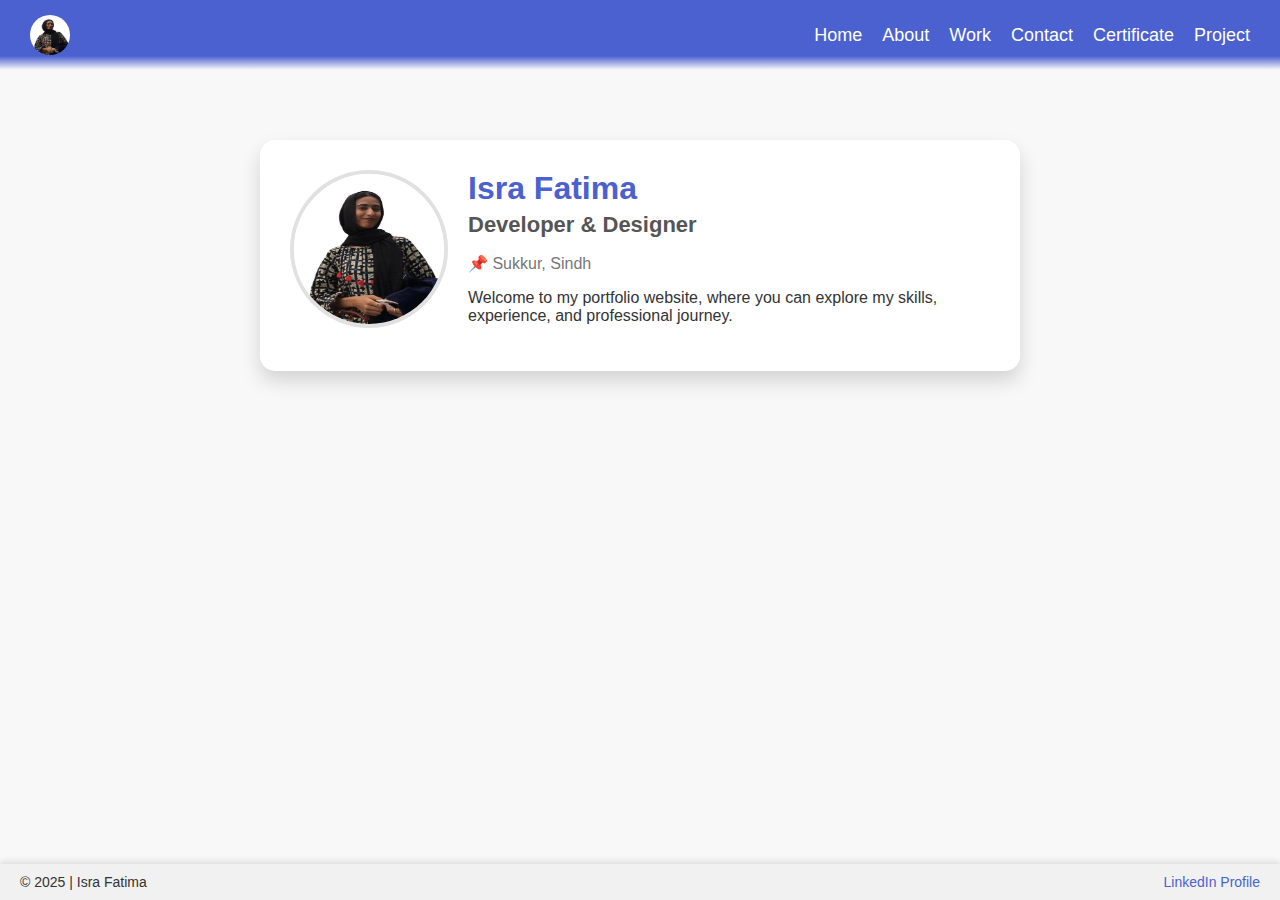
<file: index.html>
<!DOCTYPE html>
<html lang="en">
<head>
    <meta charset="UTF-8">
    <meta name="viewport" content="width=device-width, initial-scale=1.0">
    <title>Isra Fatima</title>
    <style>
        body {
            margin: 0;
            font-family: "Poppins", sans-serif;
            background-color: #f8f8f8;
            color: #333;
            overflow-x: hidden;
            min-height: 100vh;
            display: flex;
            flex-direction: column;
        }

        header {
            background: linear-gradient(to bottom, rgb(75, 97, 208) 80%, rgba(255, 255, 255, 0.3) 100%);
            color: white;
            padding: 15px 30px;
            display: flex;
            align-items: center;
            justify-content: space-between;
        }

        .navbar {
            display: flex;
            align-items: center;
            width: 100%;
            justify-content: space-between;
        }

        .navbar img {
            width: 40px;
            height: 40px;
            border-radius: 50%;
            margin-right: 10px;
        }

        .nav-links {
            display: flex;
            list-style: none;
            margin: 0;
            padding: 0;
            gap: 20px;
        }

        .nav-links a {
            color: white;
            text-decoration: none;
            font-size: 18px;
        }

        /* Hamburger Menu Button */
        .hamburger {
            display: none;
            flex-direction: column;
            gap: 5px;
            cursor: pointer;
        }

        .hamburger div {
            width: 25px;
            height: 3px;
            background-color: white;
        }

        /* Dropdown Menu */
        .nav-links.mobile {
            display: none;
            flex-direction: column;
            position: absolute;
            top: 70px;
            right: 30px;
            background-color: rgb(75, 97, 208);
            padding: 10px;
            border-radius: 8px;
            box-shadow: 0 4px 6px rgba(0, 0, 0, 0.2);
        }

        .nav-links.mobile a {
            padding: 10px 15px;
            border-bottom: 1px solid rgba(255, 255, 255, 0.2);
        }

        .nav-links.mobile a:last-child {
            border-bottom: none;
        }

        /* Responsive Styles */
        @media (max-width: 768px) {
            .nav-links {
                display: none;
            }

            .hamburger {
                display: flex;
            }

            .nav-links.mobile.show {
                display: flex;
            }
        }

        .profile-section {
            max-width: 700px;
            margin: 70px auto;
            padding: 30px;
            background: white;
            border-radius: 15px;
            box-shadow: 0 10px 20px rgba(0, 0, 0, 0.15);
            text-align: left;
        }

        .profile-section img {
            float: left;
            width: 150px;
            height: 150px;
            border-radius: 50%;
            border: 4px solid #e1e1e1;
            margin-right: 20px;
        }

        .profile-section h1 {
            margin: 0;
            color: rgb(75, 97, 208);
            font-size: 32px;
        }

        .profile-section h2 {
            margin: 5px 0;
            color: #555;
            font-size: 22px;
        }

        .profile-section .location {
            font-size: 16px;
            color: #777;
            margin-bottom: 15px;
        }

        footer {
            padding: 10px 20px;
            font-size: 14px;
            background-color: #f1f1f1;
            display: flex;
            justify-content: space-between;
            align-items: center;
            margin-top: auto;
            width: 100%;
            box-sizing: border-box;
            box-shadow: 0 -3px 6px rgba(0, 0, 0, 0.1);
        }

        .footer-right a {
            color: rgb(75, 97, 208);
            text-decoration: none;
            font-size: 14px;
            white-space: nowrap;
        }
    </style>
</head>
<body>

<header>
    <div class="navbar">
        <img src="profile.jpg" alt="Profile Picture">
        <!-- Hamburger Menu -->
        <div class="hamburger" onclick="toggleMenu()">
            <div></div>
            <div></div>
            <div></div>
        </div>
        <!-- Navigation Links -->
        <ul class="nav-links">
            <li><a href="index.html">Home</a></li>
            <li><a href="about.html">About</a></li>
            <li><a href="work.html">Work</a></li>
            <li><a href="contact.html">Contact</a></li>
            <li><a href="certificate.html">Certificate</a></li>
            <li><a href="projects.html">Project</a></li>
        </ul>
        <!-- Mobile Links -->
        <ul class="nav-links mobile">
            <li><a href="index.html">Home</a></li>
            <li><a href="about.html">About</a></li>
            <li><a href="work.html">Work</a></li>
            <li><a href="contact.html">Contact</a></li>
            <li><a href="certificate.html">Certificate</a></li>
            <li><a href="projects.html">Project</a></li>
        </ul>
    </div>
</header>

<div class="profile-section">
    <img src="profile.jpg" alt="Profile Picture">
    <h1>Isra Fatima</h1>
    <h2>Developer & Designer</h2>
    <p class="location">&#x1f4cc; Sukkur, Sindh</p>
    <p>Welcome to my portfolio website, where you can explore my skills, experience, and professional journey.</p>
</div>

<footer>
    <div class="footer-left">&copy; 2025 | Isra Fatima</div>
    <div class="footer-right">
        <a href="https://www.linkedin.com/in/isra-fatima-64b734286/">LinkedIn Profile</a>
    </div>
</footer>

<script>
    function toggleMenu() {
        const mobileMenu = document.querySelector('.nav-links.mobile');
        mobileMenu.classList.toggle('show');
    }
</script>

</body>
</html>
</file>
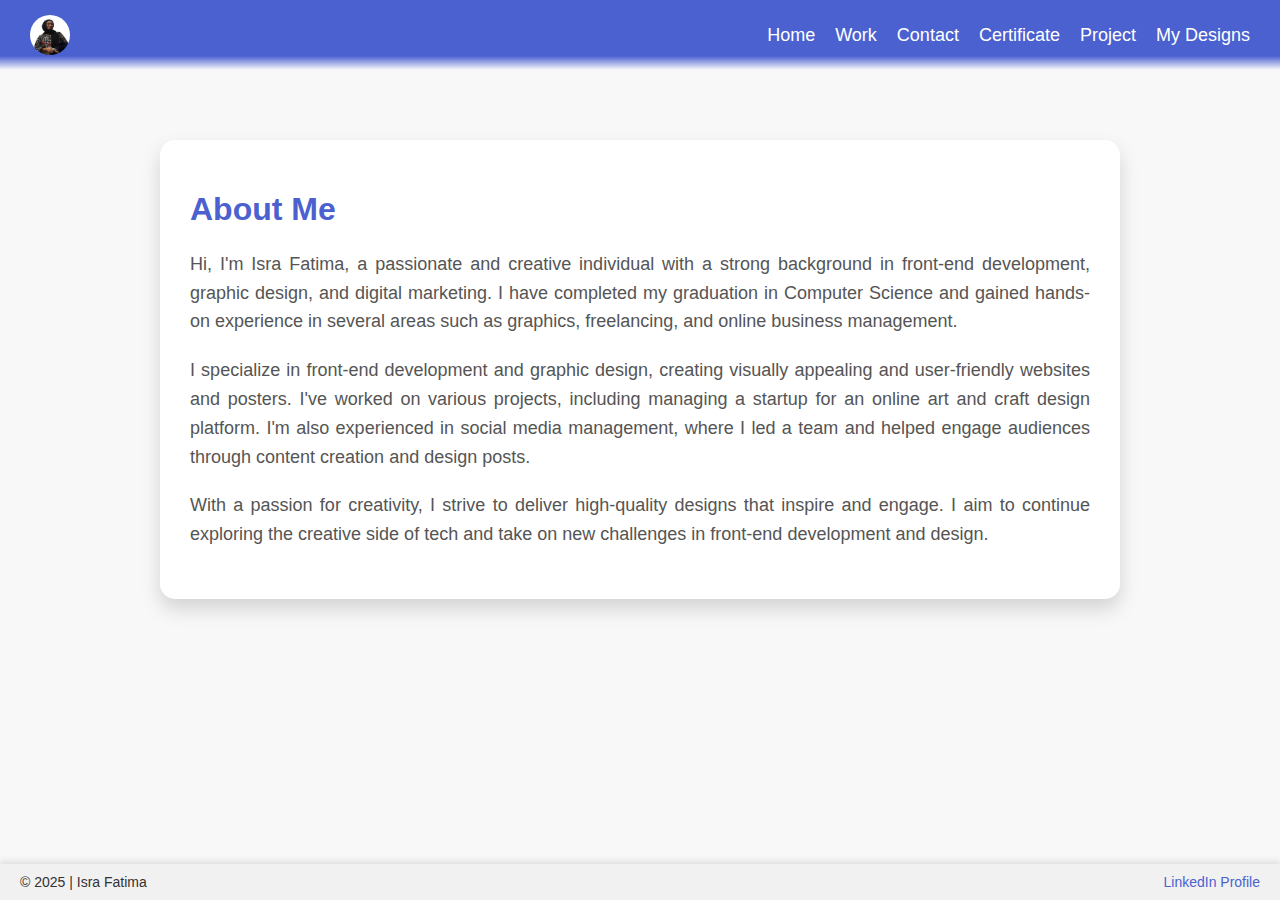
<file: about.html>
<!DOCTYPE html>
<html lang="en">
<head>
    <meta charset="UTF-8">
    <meta name="viewport" content="width=device-width, initial-scale=1.0">
    <title>About - Isra Fatima</title>
    <style>
        body {
            margin: 0;
            font-family: "Poppins", sans-serif;
            background-color: #f8f8f8;
            color: #333;
            display: flex;
            flex-direction: column;
            min-height: 100vh;
        }

        header {
            background: linear-gradient(to bottom, rgb(75, 97, 208) 80%, rgba(255, 255, 255, 0.3) 100%);
            color: white;
            padding: 15px 30px;
            display: flex;
            align-items: center;
            justify-content: space-between;
        }

        .navbar {
            width: 100%;
            display: flex;
            align-items: center;
            justify-content: space-between;
        }

        .navbar img {
            width: 40px;
            height: 40px;
            border-radius: 50%;
            margin-right: 10px;
        }

        nav ul {
            list-style: none;
            margin: 0;
            padding: 0;
            display: flex;
            gap: 20px;
        }

        nav ul li {
            display: inline;
        }

        nav ul li a {
            color: white;
            text-decoration: none;
            font-size: 18px;
        }

        /* Hamburger Menu */
        .hamburger {
            display: none;
            flex-direction: column;
            justify-content: space-between;
            width: 30px;
            height: 25px;
            cursor: pointer;
        }

        .hamburger div {
            background-color: white;
            height: 4px;
            width: 100%;
            border-radius: 5px;
        }

        /* Mobile Navigation */
        .nav-links {
            display: flex;
        }

        .nav-links.mobile {
            display: none;
            flex-direction: column;
            position: absolute;
            top: 70px;
            right: 30px;
            background-color: rgb(75, 97, 208);
            padding: 10px;
            border-radius: 8px;
            box-shadow: 0 4px 6px rgba(0, 0, 0, 0.2);
        }

        .nav-links.mobile a {
            padding: 10px 15px;
            border-bottom: 1px solid rgba(255, 255, 255, 0.2);
        }

        .nav-links.mobile a:last-child {
            border-bottom: none;
        }

        @media (max-width: 768px) {
            .nav-links {
                display: none;
            }

            .hamburger {
                display: flex;
            }

            .nav-links.mobile.show {
                display: flex;
            }
        }

        /* About Section */
        .about-section {
            max-width: 900px;
            margin: 70px auto;
            padding: 30px;
            background: white;
            border-radius: 15px;
            box-shadow: 0 10px 20px rgba(0, 0, 0, 0.15);
        }

        .about-section h1 {
            color: rgb(75, 97, 208);
            font-size: 32px;
        }

        .about-section p {
            font-size: 18px;
            line-height: 1.6;
            margin-bottom: 20px;
            text-align: justify;
            color: #555;
        }

        footer {
            padding: 10px 20px;
            font-size: 14px;
            background-color: #f1f1f1;
            display: flex;
            justify-content: space-between;
            align-items: center;
            margin-top: auto;
            width: 100%;
            box-sizing: border-box;
            box-shadow: 0 -3px 6px rgba(0, 0, 0, 0.1);
        }

        .footer-right a {
            color: rgb(75, 97, 208);
            text-decoration: none;
            font-size: 14px;
            white-space: nowrap;
        }
    </style>
</head>
<body>

    <header>
        <div class="navbar">
            <img src="profile.jpg" alt="Profile Picture">
            <nav>
                <ul class="nav-links">
                    <li><a href="index.html">Home</a></li>
                    <li><a href="work.html">Work</a></li>
                    <li><a href="contact.html">Contact</a></li>
                    <li><a href="certificate.html">Certificate</a></li>
                    <li><a href="projects.html">Project</a></li>
                    <li><a href="Mydesigns.html">My Designs</a></li>
                </ul>
                <!-- Hamburger Menu for Mobile View -->
                <div class="hamburger" onclick="toggleMenu()">
                    <div></div>
                    <div></div>
                    <div></div>
                </div>
                <ul class="nav-links mobile">
                    <li><a href="index.html">Home</a></li>
                    <li><a href="work.html">Work</a></li>
                    <li><a href="contact.html">Contact</a></li>
                    <li><a href="certificate.html">Certificate</a></li>
                    <li><a href="projects.html">Project</a></li>
                    <li><a href="Mydesigns.html">My Designs</a></li>
                </ul>
            </nav>
        </div>
    </header>

    <div class="about-section">
        <h1>About Me</h1>
        <p>
            Hi, I'm Isra Fatima, a passionate and creative individual with a strong background in front-end development, graphic design, and digital marketing. I have completed my graduation in Computer Science and gained hands-on experience in several areas such as graphics, freelancing, and online business management.
        </p>
        <p>
            I specialize in front-end development and graphic design, creating visually appealing and user-friendly websites and posters. I've worked on various projects, including managing a startup for an online art and craft design platform. I'm also experienced in social media management, where I led a team and helped engage audiences through content creation and design posts.
        </p>
        <p>
            With a passion for creativity, I strive to deliver high-quality designs that inspire and engage. I aim to continue exploring the creative side of tech and take on new challenges in front-end development and design.
        </p>
    </div>

    <footer>
        <div class="footer-left">&copy; 2025 | Isra Fatima</div>
        <div class="footer-right"><a href="https://www.linkedin.com/in/isra-fatima-64b734286/">LinkedIn Profile</a></div>
    </footer>

    <script>
        function toggleMenu() {
            const mobileMenu = document.querySelector('.nav-links.mobile');
            mobileMenu.classList.toggle('show');
        }
    </script>

</body>
</html>
</file>
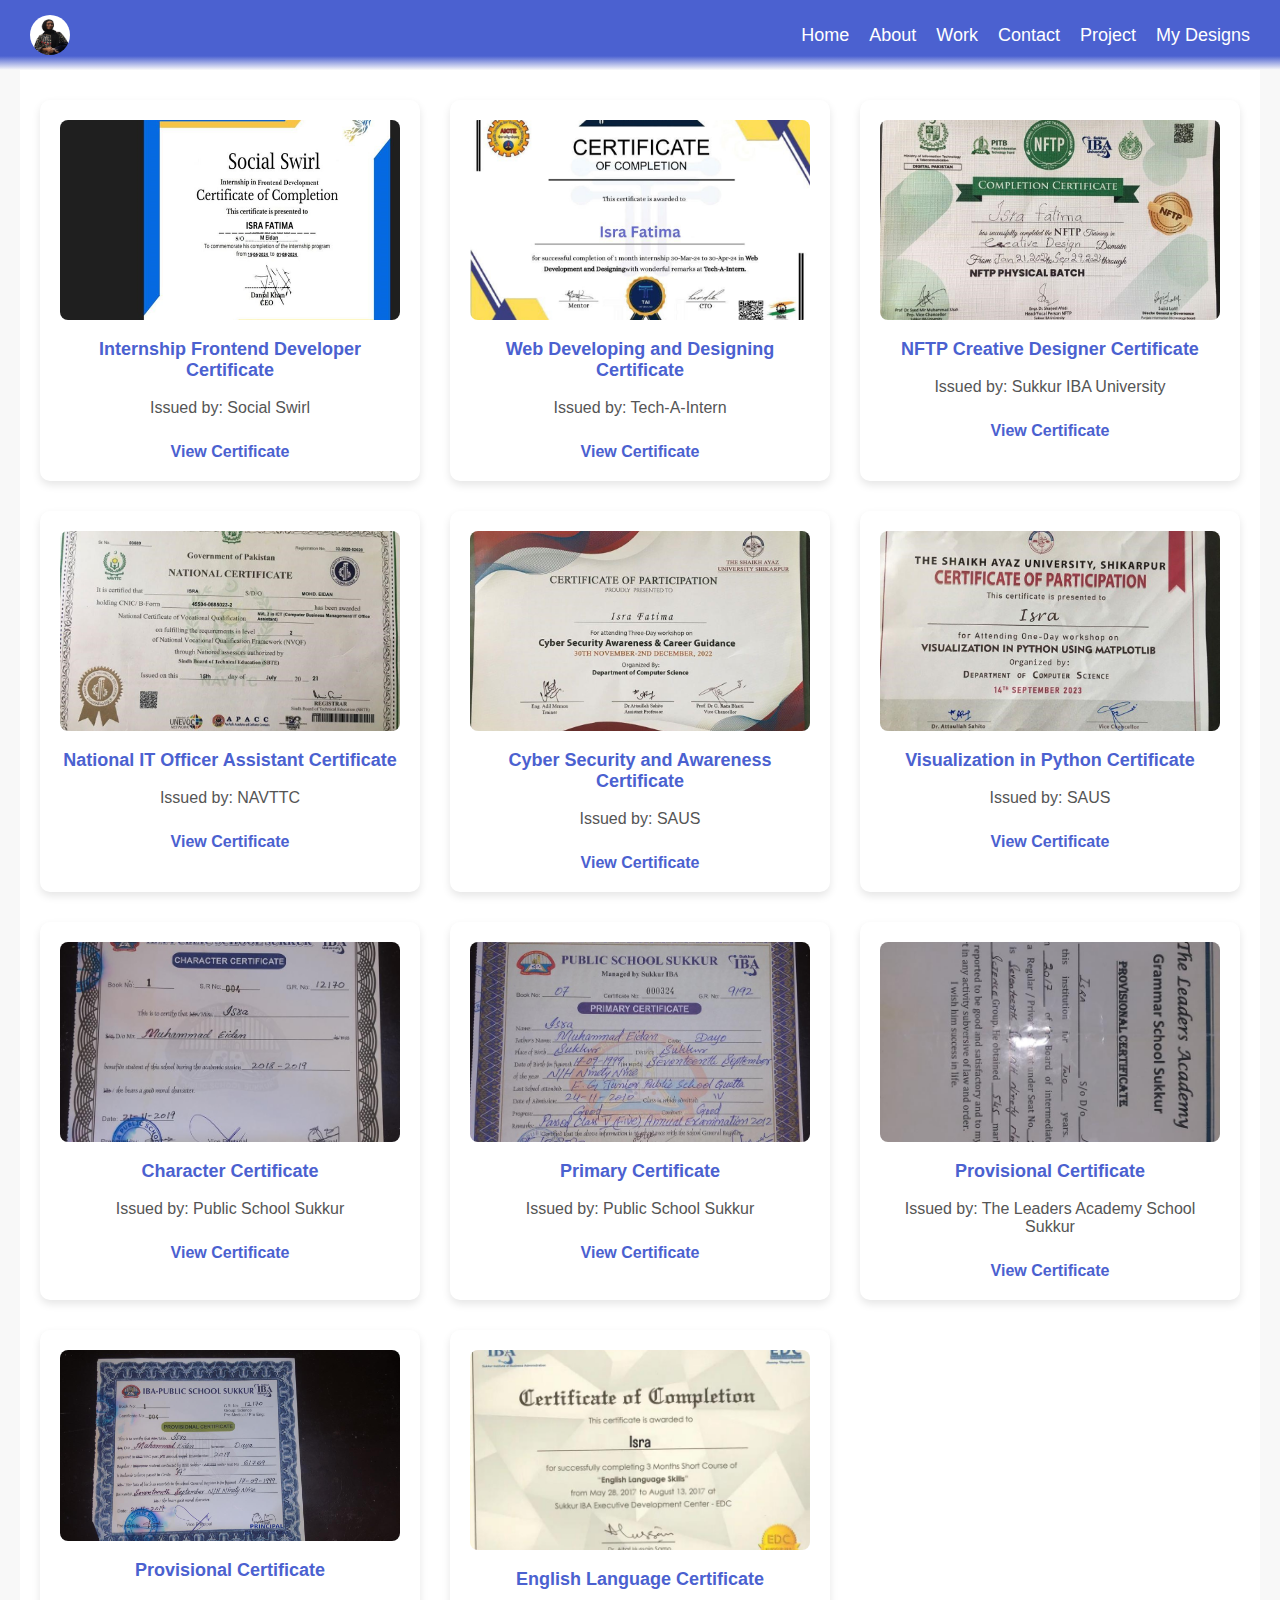
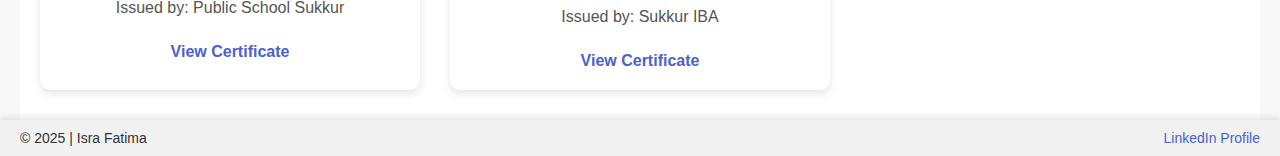
<file: certificate.html>
<!DOCTYPE html>
<html lang="en">
<head>
    <meta charset="UTF-8">
    <meta name="viewport" content="width=device-width, initial-scale=1.0">
    <title>Certificates - Isra Fatima</title>
    <style>
        body {
            margin: 0;
            font-family: "Poppins", sans-serif;
            background-color: #f8f8f8;
            color: #333;
            overflow-x: hidden;
            min-height: 100vh;
            display: flex;
            flex-direction: column;
        }

        header {
            background: linear-gradient(to bottom, rgb(75, 97, 208) 80%, rgba(255, 255, 255, 0.3) 100%);
            color: white;
            padding: 15px 30px;
            display: flex;
            align-items: center;
            justify-content: space-between;
        }

        .navbar {
            display: flex;
            align-items: center;
            justify-content: space-between;
            width: 100%;
        }

        .navbar img {
            width: 40px;
            height: 40px;
            border-radius: 50%;
            margin-right: 10px;
        }

        nav ul {
            list-style: none;
            margin: 0;
            padding: 0;
            display: flex;
            gap: 20px;
        }

        nav ul li a {
            color: white;
            text-decoration: none;
            font-size: 18px;
        }

        .menu-icon {
            display: none;
            font-size: 30px;
            cursor: pointer;
        }

        /* Certificates Section */
        .certificates-section {
            display: grid;
            grid-template-columns: repeat(auto-fit, minmax(300px, 1fr));
            gap: 30px;
            padding: 30px 20px;
            background-color: #ffffff;
            max-width: 1200px;
            margin: 0 auto;
        }

        .certificate-card {
            background-color: white;
            border-radius: 10px;
            box-shadow: 0 4px 8px rgba(0, 0, 0, 0.1);
            padding: 20px;
            text-align: center;
            transition: transform 0.3s ease;
        }

        .certificate-card:hover {
            transform: translateY(-10px);
        }

        .certificate-card img {
            width: 100%;
            max-height: 200px;
            object-fit: cover;
            border-radius: 8px;
        }

        .certificate-card h3 {
            color: rgb(75, 97, 208);
            margin-top: 15px;
            font-size: 18px;
        }

        .certificate-card p {
            color: #555;
            font-size: 16px;
            margin-top: 10px;
        }

        .certificate-card a {
            color: rgb(75, 97, 208);
            font-weight: 600;
            text-decoration: none;
            display: inline-block;
            margin-top: 10px;
        }

        .certificate-card a:hover {
            text-decoration: underline;
        }

        /* Footer */
        footer {
            padding: 10px 20px;
            font-size: 14px;
            background-color: #f1f1f1;
            display: flex;
            justify-content: space-between;
            align-items: center;
            margin-top: auto;
            width: 100%;
            box-sizing: border-box;
            box-shadow: 0 -3px 6px rgba(0, 0, 0, 0.1);
        }

        .footer-right a {
            color: rgb(75, 97, 208);
            text-decoration: none;
            font-size: 14px;
        }

        /* Responsive Fixes */
        @media (max-width: 768px) {
            .certificates-section {
                gap: 20px;
                grid-template-columns: 1fr; /* One column for smaller screens */
            }
            .certificate-card img {
                max-height: 180px;
            }

            .menu-icon {
                display: block;
            }

            nav ul {
                display: none;
                flex-direction: column;
                position: absolute;
                top: 60px;
                right: 20px;
                background: linear-gradient(to bottom, rgb(75, 97, 208) 80%, rgba(255, 255, 255, 0.3) 100%);
                padding: 10px;
                border-radius: 10px;
            }

            nav ul li {
                margin: 10px 0;
            }

            nav ul li a {
                font-size: 18px;
            }

            nav ul.show {
                display: flex;
            }
        }

        @media (max-width: 480px) {
            nav ul li a {
                font-size: 16px;
            }
            .certificate-card h3 {
                font-size: 16px;
            }
            .certificate-card p {
                font-size: 14px;
            }
        }
    </style>
</head>
<body>

<header>
    <div class="navbar">
        <img src="profile.jpg" alt="Profile Picture">
        <nav>
            <ul class="nav-links">
                <li><a href="index.html">Home</a></li>
                <li><a href="about.html">About</a></li>
                <li><a href="work.html">Work</a></li>
                <li><a href="contact.html">Contact</a></li>
                <li><a href="projects.html">Project</a></li>
                <li><a href="Mydesigns.html">My Designs</a></li>
            </ul>
            <span class="menu-icon" onclick="toggleMenu()">&#9776;</span>
        </nav>
    </div>
</header>

<!-- Certificates Section -->
<div class="certificates-section">
    <div class="certificate-card">
        <img src="WhatsApp Image 6.png" alt="Certificate 6">
        <h3>Internship Frontend Developer Certificate</h3>
        <p>Issued by: Social Swirl</p>
        <a href="WhatsApp Image 6.png" target="_blank">View Certificate</a>
    </div>
    <div class="certificate-card">
        <img src="WhatsApp Image 7.png" alt="Certificate 7">
        <h3>Web Developing and Designing Certificate</h3>
        <p>Issued by: Tech-A-Intern</p>
        <a href="WhatsApp Image 7.png" target="_blank">View Certificate</a>
    </div>
    <div class="certificate-card">
        <img src="WhatsApp Image 10.png" alt="Certificate 10">
        <h3>NFTP Creative Designer Certificate</h3>
        <p>Issued by: Sukkur IBA University</p>
        <a href="WhatsApp Image 10.png" target="_blank">View Certificate</a>
    </div>
    <div class="certificate-card">
        <img src="WhatsApp Image 11.png" alt="Certificate 11">
        <h3>National IT Officer Assistant Certificate</h3>
        <p>Issued by: NAVTTC</p>
        <a href="WhatsApp Image 11.png" target="_blank">View Certificate</a>
    </div>
    <div class="certificate-card">
        <img src="WhatsApp Image 8.png" alt="Certificate 8">
        <h3>Cyber Security and Awareness Certificate</h3>
        <p>Issued by: SAUS</p>
        <a href="WhatsApp Image 8.png" target="_blank">View Certificate</a>
    </div>
    <div class="certificate-card">
        <img src="WhatsApp Image 9.png" alt="Certificate 9">
        <h3>Visualization in Python Certificate</h3>
        <p>Issued by: SAUS</p>
        <a href="WhatsApp Image 9.png" target="_blank">View Certificate</a>
    </div>
    <div class="certificate-card">
        <img src="WhatsApp Image 1.jpg" alt="Certificate 1">
        <h3>Character Certificate</h3>
        <p>Issued by: Public School Sukkur</p>
        <a href="WhatsApp Image 1.jpg" target="_blank">View Certificate</a>
    </div>
    <div class="certificate-card">
        <img src="WhatsApp Image 2.jpg" alt="Certificate 2">
        <h3>Primary Certificate</h3>
        <p>Issued by: Public School Sukkur</p>
        <a href="WhatsApp Image 2.jpg" target="_blank">View Certificate</a>
    </div>
    <div class="certificate-card">
        <img src="WhatsApp Image 3.jpg" alt="Certificate 3">
        <h3>Provisional Certificate</h3>
        <p>Issued by: The Leaders Academy School Sukkur</p>
        <a href="WhatsApp Image 3.jpg" target="_blank">View Certificate</a>
    </div>
    <div class="certificate-card">
        <img src="WhatsApp Image 4.jpg" alt="Certificate 4">
        <h3>Provisional Certificate</h3>
        <p>Issued by: Public School Sukkur</p>
        <a href="WhatsApp Image 4.jpg" target="_blank">View Certificate</a>
    </div>
    <div class="certificate-card">
        <img src="WhatsApp Image 5.jpg" alt="Certificate 5">
        <h3>English Language Certificate</h3>
        <p>Issued by: Sukkur IBA</p>
        <a href="WhatsApp Image 5.jpg" target="_blank">View Certificate</a>
    </div>
</div>

<footer>
    <div class="footer-left">&copy; 2025 | Isra Fatima</div>
    <div class="footer-right">
        <a href="https://www.linkedin.com/in/isra-fatima-64b734286/">LinkedIn Profile</a>
    </div>
</footer>

<script>
    function toggleMenu() {
        const menu = document.querySelector('nav ul');
        menu.classList.toggle('show');
    }
</script>

</body>
</html>
</file>
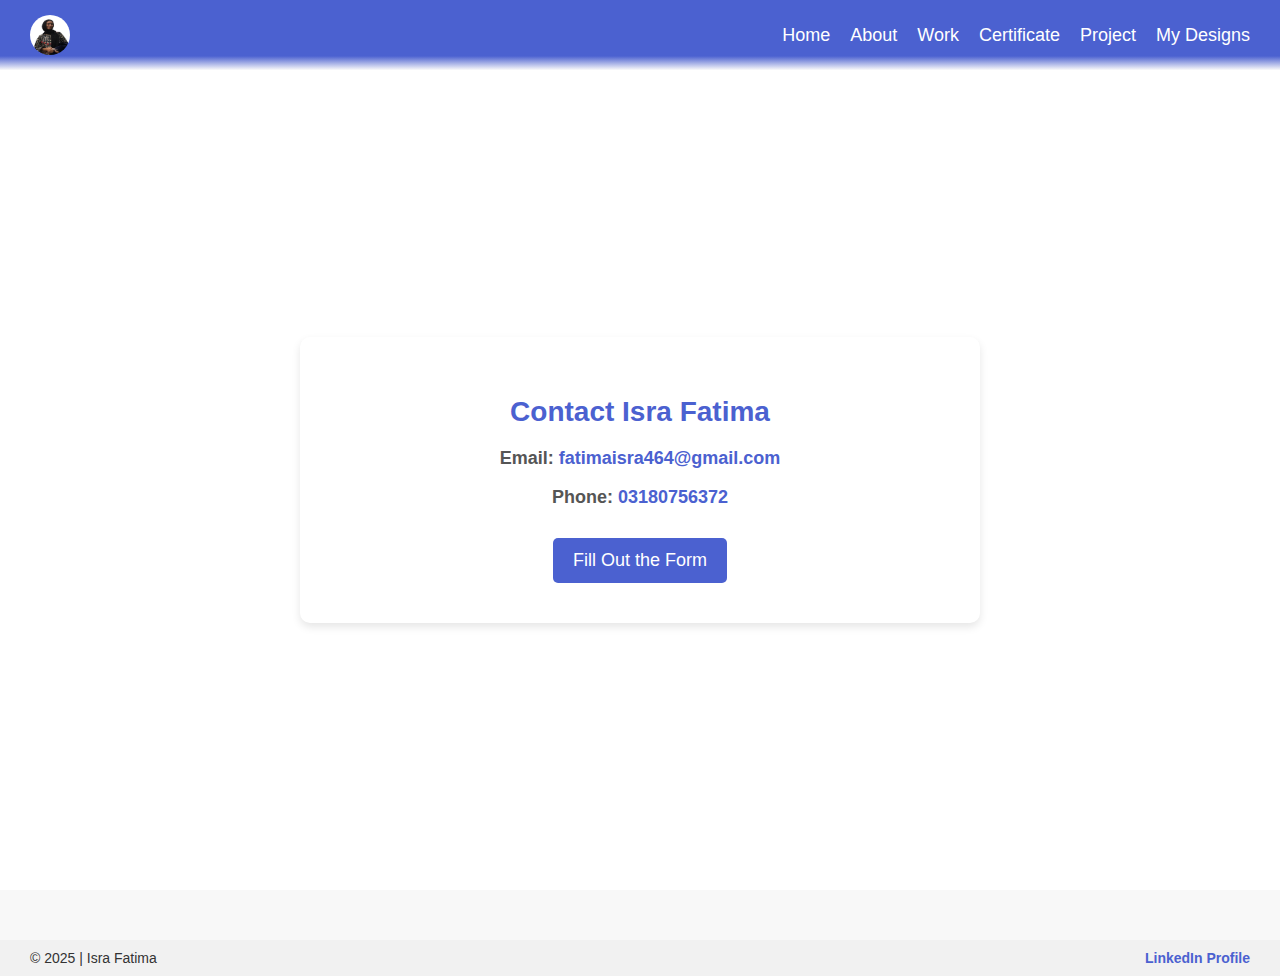
<file: contact.html>
<!DOCTYPE html>
<html lang="en">
<head>
    <meta charset="UTF-8">
    <meta name="viewport" content="width=device-width, initial-scale=1.0">
    <title>Contact - Isra Fatima</title>
    <style>
        /* General Layout */
        body {
            font-family: 'Poppins', sans-serif;
            background-color: #f8f8f8;
            margin: 0;
            padding: 0;
        }

        header {
            background: linear-gradient(to bottom, rgb(75, 97, 208) 80%, rgba(255, 255, 255, 0.3) 100%);
            color: white;
            padding: 15px 30px;
            display: flex;
            align-items: center;
            justify-content: space-between;
        }

        .navbar {
            width: 100%;
            display: flex;
            justify-content: space-between;
            align-items: center;
        }

        .navbar img {
            width: 40px;
            height: 40px;
            border-radius: 50%;
        }

        .nav-links {
            display: flex;
            list-style: none;
            margin: 0;
            padding: 0;
            gap: 20px;
        }

        .nav-links a {
            color: white;
            text-decoration: none;
            font-size: 18px;
        }

        /* Hamburger Menu Button */
        .hamburger {
            display: none;
            flex-direction: column;
            gap: 5px;
            cursor: pointer;
        }

        .hamburger div {
            width: 25px;
            height: 3px;
            background-color: white;
        }

        /* Dropdown Menu */
        .nav-links.mobile {
            display: none;
            flex-direction: column;
            position: absolute;
            top: 70px;
            right: 30px;
            background-color: rgb(75, 97, 208);
            padding: 10px;
            border-radius: 8px;
            box-shadow: 0 4px 6px rgba(0, 0, 0, 0.2);
        }

        .nav-links.mobile a {
            padding: 10px 15px;
            border-bottom: 1px solid rgba(255, 255, 255, 0.2);
        }

        .nav-links.mobile a:last-child {
            border-bottom: none;
        }

        /* Responsive Styles */
        @media (max-width: 768px) {
            .nav-links {
                display: none;
            }

            .hamburger {
                display: flex;
            }

            .nav-links.mobile.show {
                display: flex;
            }
        }

        /* Contact Section */
        .contact-section {
            display: flex;
            justify-content: center;
            align-items: center;
            min-height: 80vh;
            padding: 50px 20px;
            background-color: #ffffff;
        }

        .contact-info {
            width: 100%;
            max-width: 600px;
            padding: 40px;
            background-color: white;
            border-radius: 10px;
            box-shadow: 0 4px 8px rgba(0, 0, 0, 0.1);
            text-align: center;
        }

        .contact-info h1 {
            color: rgb(75, 97, 208);
            font-size: 28px;
            font-weight: 600;
            margin-bottom: 20px;
        }

        .contact-info p {
            font-size: 18px;
            color: #555;
            margin-bottom: 15px;
        }

        .contact-info a {
            color: rgb(75, 97, 208);
            font-weight: 600;
            text-decoration: none;
        }

        .contact-info a:hover {
            text-decoration: underline;
        }

        .contact-info .button-container {
            margin-top: 30px;
        }

        .contact-info button {
            padding: 12px 20px;
            background-color: rgb(75, 97, 208);
            color: white;
            font-size: 18px;
            border: none;
            border-radius: 5px;
            cursor: pointer;
            transition: background-color 0.3s ease;
        }

        .contact-info button:hover {
            background-color: #3b47c2;
        }

        /* Footer Styling */
        footer {
            padding: 10px 30px;
            font-size: 14px;
            background-color: #f1f1f1;
            display: flex;
            justify-content: space-between;
            align-items: center;
            margin-top: 50px;
        }

        .footer-left {
            color: #333;
        }

        .footer-right a {
            color: rgb(75, 97, 208);
            text-decoration: none;
            font-size: 14px;
            font-weight: 600;
        }

        .footer-right a:hover {
            text-decoration: underline;
        }
    </style>
</head>
<body>

    <header>
        <div class="navbar">
            <img src="profile.jpg" alt="Profile Picture"> <!-- Profile Picture -->
            <!-- Hamburger Menu -->
            <div class="hamburger" onclick="toggleMenu()">
                <div></div>
                <div></div>
                <div></div>
            </div>
            <!-- Navigation Links -->
            <ul class="nav-links">
                <li><a href="index.html">Home</a></li>
                <li><a href="about.html">About</a></li>
                <li><a href="work.html">Work</a></li>
                <li><a href="certificate.html">Certificate</a></li>
                <li><a href="projects.html">Project</a></li>
                <li><a href="Mydesigns.html">My Designs</a></li>
            </ul>
            <!-- Mobile Links -->
            <ul class="nav-links mobile">
                <li><a href="index.html">Home</a></li>
                <li><a href="about.html">About</a></li>
                <li><a href="work.html">Work</a></li>
                <li><a href="certificate.html">Certificate</a></li>
                <li><a href="projects.html">Project</a></li>
                <li><a href="Mydesigns.html">My Designs</a></li>
            </ul>
        </div>
    </header>

    <!-- Contact Information Section -->
    <div class="contact-section">
        <div class="contact-info">
            <h1>Contact Isra Fatima</h1>
            <p><strong>Email:</strong> <a href="mailto:fatimaisra464@gmail.com">fatimaisra464@gmail.com</a></p>
            <p><strong>Phone:</strong> <a href="tel:+923180756372">03180756372</a></p>

            <div class="button-container">
                <button onclick="window.location.href='https://docs.google.com/forms/d/1C1jWExkB_Jy4JlIMV0sF-5KsEfJg-mwJZY1XJ8L2wqs/edit'">Fill Out the Form</button>
            </div>
        </div>
    </div>

    <footer>
        <div class="footer-left">&copy; 2025 | Isra Fatima</div>
        <div class="footer-right"><a href="https://www.linkedin.com/in/isra-fatima-64b734286/">LinkedIn Profile</a></div>
    </footer>

    <script>
        function toggleMenu() {
            const mobileMenu = document.querySelector('.nav-links.mobile');
            mobileMenu.classList.toggle('show');
        }
    </script>

</body>
</html>
</file>
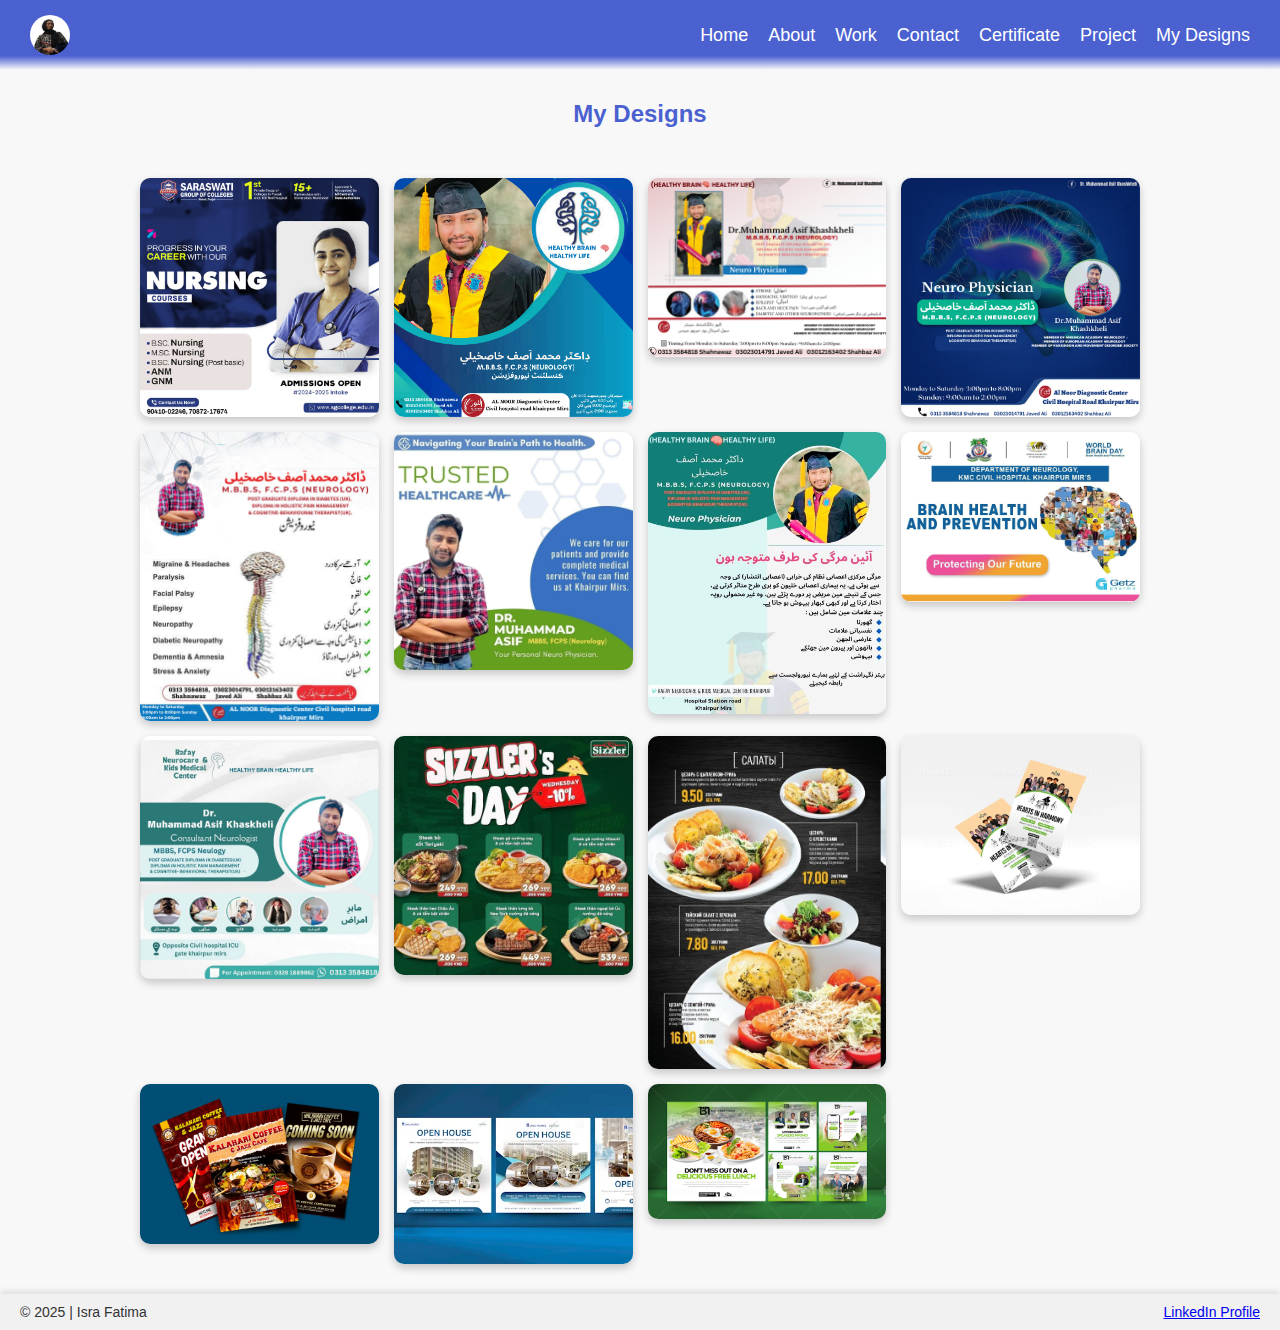
<file: Mydesigns.html>
<!DOCTYPE html>
<html lang="en">
<head>
    <meta charset="UTF-8">
    <meta name="viewport" content="width=device-width, initial-scale=1.0">
    <title>My Designs - Isra Fatima</title>
    <style>
        body {
            margin: 0;
            font-family: "Poppins", sans-serif;
            background-color: #f8f8f8;
            color: #333;
            overflow-x: hidden;
            min-height: 100vh;
            display: flex;
            flex-direction: column;
        }

        header {
            background: linear-gradient(to bottom, rgb(75, 97, 208) 80%, rgba(255, 255, 255, 0.3) 100%);
            color: white;
            padding: 15px 30px;
            display: flex;
            align-items: center;
            justify-content: space-between;
        }

        .navbar {
            display: flex;
            align-items: center;
            width: 100%;
            justify-content: space-between;
        }

        .navbar img {
            width: 40px;
            height: 40px;
            border-radius: 50%;
            margin-right: 10px;
        }

        .nav-links {
            display: flex;
            list-style: none;
            margin: 0;
            padding: 0;
            gap: 20px;
        }

        .nav-links a {
            color: white;
            text-decoration: none;
            font-size: 18px;
        }

        .hamburger {
            display: none;
            flex-direction: column;
            gap: 5px;
            cursor: pointer;
        }

        .hamburger div {
            width: 25px;
            height: 3px;
            background-color: white;
        }

        @media (max-width: 768px) {
            .nav-links {
                display: none;
            }

            .hamburger {
                display: flex;
            }

            .nav-links.mobile.show {
                display: flex;
                flex-direction: column;
                position: absolute;
                top: 70px;
                right: 30px;
                background-color: rgb(75, 97, 208);
                padding: 10px;
                border-radius: 8px;
                box-shadow: 0 4px 6px rgba(0, 0, 0, 0.2);
            }
        }

        .gallery {
            display: grid;
            grid-template-columns: repeat(auto-fit, minmax(200px, 1fr));
            gap: 15px;
            padding: 30px;
            max-width: 1000px;
            margin: auto;
        }

        .gallery img {
            width: 100%;
            height: auto;
            border-radius: 10px;
            box-shadow: 0 4px 8px rgba(0, 0, 0, 0.2);
            transition: transform 0.3s ease;
        }

        .gallery img:hover {
            transform: scale(1.05);
        }

        footer {
            padding: 10px 20px;
            font-size: 14px;
            background-color: #f1f1f1;
            display: flex;
            justify-content: space-between;
            align-items: center;
            margin-top: auto;
            width: 100%;
            box-sizing: border-box;
            box-shadow: 0 -3px 6px rgba(0, 0, 0, 0.1);
        }
    </style>
</head>
<body>

<header>
    <div class="navbar">
        <img src="profile.jpg" alt="Profile Picture">
        <div class="hamburger" onclick="toggleMenu()">
            <div></div>
            <div></div>
            <div></div>
        </div>
        <ul class="nav-links">
            <li><a href="index.html">Home</a></li>
            <li><a href="about.html">About</a></li>
            <li><a href="work.html">Work</a></li>
            <li><a href="contact.html">Contact</a></li>
            <li><a href="certificate.html">Certificate</a></li>
            <li><a href="projects.html">Project</a></li>
            <li><a href="Mydesigns.html">My Designs</a></li>
        </ul>
    </div>
</header>

<h2 style="text-align: center; margin-top: 30px; color: rgb(75, 97, 208);">My Designs</h2>
<div class="gallery">
    <img src="designs/1.jpg" alt="Design 1">
    <img src="designs/2.jpg" alt="Design 2">
    <img src="designs/3.jpg" alt="Design 3">
    <img src="designs/4.jpg" alt="Design 4">
    <img src="designs/5.jpg" alt="Design 5">
    <img src="designs/6.jpg" alt="Design 6">
    <img src="designs/7.jpg" alt="Design 7">
    <img src="designs/8.jpg" alt="Design 8">
    <img src="designs/9.jpg" alt="Design 9">
    <img src="designs/10.jpg" alt="Design 10">
    <img src="designs/11.jpg" alt="Design 11">
    <img src="designs/12.jpg" alt="Design 12">
    <img src="designs/13.jpg" alt="Design 13">
    <img src="designs/14.webp" alt="Design 14">
    <img src="designs/15.png" alt="Design 15">
</div>

<footer>
    <div class="footer-left">&copy; 2025 | Isra Fatima</div>
    <div class="footer-right">
        <a href="https://www.linkedin.com/in/isra-fatima-64b734286/">LinkedIn Profile</a>
    </div>
</footer>

<script>
    function toggleMenu() {
        const mobileMenu = document.querySelector('.nav-links.mobile');
        mobileMenu.classList.toggle('show');
    }
</script>

</body>
</html>
</file>
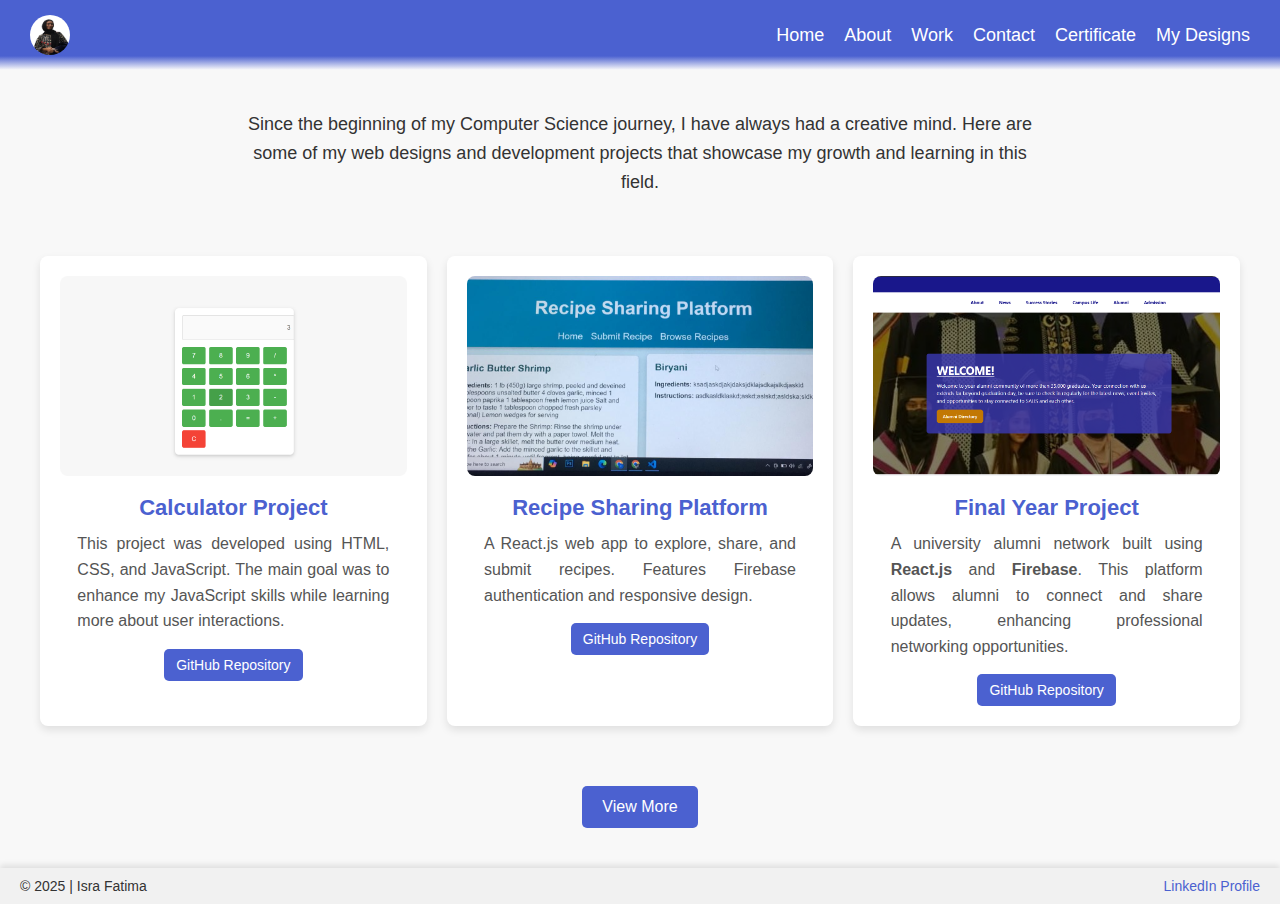
<file: projects.html>
<!DOCTYPE html>
<html lang="en">
<head>
    <meta charset="UTF-8">
    <meta name="viewport" content="width=device-width, initial-scale=1.0">
    <title>Projects - Isra Fatima</title>
    <style>
        body {
            margin: 0;
            font-family: "Poppins", sans-serif;
            background-color: #f8f8f8;
            color: #333;
        }

        header {
            background: linear-gradient(to bottom, rgb(75, 97, 208) 80%, rgba(255, 255, 255, 0.3) 100%);
            color: white;
            padding: 15px 30px;
            display: flex;
            align-items: center;
            justify-content: space-between;
        }

        .navbar {
            width: 100%;
            display: flex;
            align-items: center;
            justify-content: space-between;
        }

        .navbar img {
            width: 40px;
            height: 40px;
            border-radius: 50%;
            margin-right: 10px;
        }

        nav ul {
            list-style: none;
            margin: 0;
            padding: 0;
            display: flex;
            gap: 20px;
        }

        nav ul li {
            display: inline;
        }

        nav ul li a {
            color: white;
            text-decoration: none;
            font-size: 18px;
        }

        .intro {
            max-width: 800px;
            margin: 40px auto;
            text-align: center;
            padding: 0 20px;
            font-size: 18px;
            line-height: 1.6;
        }

        .gallery {
            display: grid;
            grid-template-columns: repeat(auto-fit, minmax(250px, 1fr));
            gap: 20px;
            padding: 20px;
            max-width: 1200px;
            margin: 0 auto;
        }

        .gallery-item {
            position: relative;
            background-color: white;
            border-radius: 8px;
            box-shadow: 0 4px 8px rgba(0, 0, 0, 0.1);
            overflow: hidden;
            transition: transform 0.3s ease;
            text-align: center;
            padding: 20px;
        }

        .gallery-item:hover {
            transform: translateY(-10px);
        }

        .gallery-item img {
            width: 100%;
            height: 200px;
            object-fit: cover;
            border-radius: 8px;
        }

        .gallery-item h3 {
            font-size: 22px;
            margin: 15px 0 10px;
            color: rgb(75, 97, 208);
            font-weight: 600;
        }

        .gallery-item p {
            font-size: 16px;
            margin: 0 auto;
            color: #555;
            line-height: 1.6;
            text-align: justify;
            max-width: 90%;
        }

        .gallery-item a {
            display: inline-block;
            margin-top: 15px;
            font-size: 14px;
            background-color: rgb(75, 97, 208);
            color: white;
            padding: 8px 12px;
            border-radius: 5px;
            text-decoration: none;
            transition: background-color 0.3s ease;
        }

        .gallery-item a:hover {
            background-color: #3b47c2;
        }


        .view-more {
            display: flex;
            justify-content: center;
            margin: 40px 0;
        }

        .view-more button {
            padding: 12px 20px;
            font-size: 16px;
            background-color: rgb(75, 97, 208);
            color: white;
            border: none;
            border-radius: 5px;
            cursor: pointer;
            transition: background-color 0.3s ease;
        }

        .view-more button:hover {
            background-color: #3b47c2;
        }

        footer {
            padding: 10px 20px;
            font-size: 14px;
            background-color: #f1f1f1;
            display: flex;
            justify-content: space-between;
            align-items: center;
            margin-top: auto;
            width: 100%;
            box-sizing: border-box;
            box-shadow: 0 -3px 6px rgba(0, 0, 0, 0.1);
        }

        .footer-right a {
            color: rgb(75, 97, 208);
            text-decoration: none;
            font-size: 14px;
            white-space: nowrap;
        }
    </style>
</head>
<body>

<header>
    <div class="navbar">
        <img src="profile.jpg" alt="Profile Picture">
        <nav>
            <ul>
                <li><a href="index.html">Home</a></li>
                <li><a href="about.html">About</a></li>
                <li><a href="work.html">Work</a></li>
                <li><a href="contact.html">Contact</a></li>
                <li><a href="certificate.html">Certificate</a></li>
                <li><a href="Mydesigns.html">My Designs</a></li>
            </ul>
        </nav>
    </div>
</header>

<div class="intro">
    <p>Since the beginning of my Computer Science journey, I have always had a creative mind. Here are some of my web designs and development projects that showcase my growth and learning in this field.</p>
</div>

<div class="gallery">
    <div class="gallery-item">
        <img src="images/Capture.PNG" alt="Calculator Project">
        <h3>Calculator Project</h3>
        <p>This project was developed using HTML, CSS, and JavaScript. The main goal was to enhance my JavaScript skills while learning more about user interactions.</p>
        <a href="https://github.com/israfatima17/calculator-app" target="_blank">GitHub Repository</a>
    </div>
    <div class="gallery-item">
        <img src="images/recipe.jpg" alt="Recipe Sharing Platform">
        <h3>Recipe Sharing Platform</h3>
        <p>A React.js web app to explore, share, and submit recipes. Features Firebase authentication and responsive design.</p>
        <a href="https://github.com/israfatima17/Recipe-Sharing-Platform" target="_blank">GitHub Repository</a>
    </div>
    <div class="gallery-item">
        <img src="images/fyp.png" alt="Final Year Project">
        <h3>Final Year Project</h3>
        <p>A university alumni network built using <strong>React.js</strong> and <strong>Firebase</strong>. This platform allows alumni to connect and share updates, enhancing professional networking opportunities.</p>
        <a href="https://github.com/israfatima17/FYP" target="_blank">GitHub Repository</a>
    </div>
</div>

<div class="view-more">
    <button onclick="window.location.href='projects.html'">View More</button>
</div>

<footer>
    <div class="footer-left">&copy; 2025 | Isra Fatima</div>
    <div class="footer-right">
        <a href="https://www.linkedin.com/in/isra-fatima-64b734286/">LinkedIn Profile</a>
    </div>
</footer>

</body>
</html>
</file>
